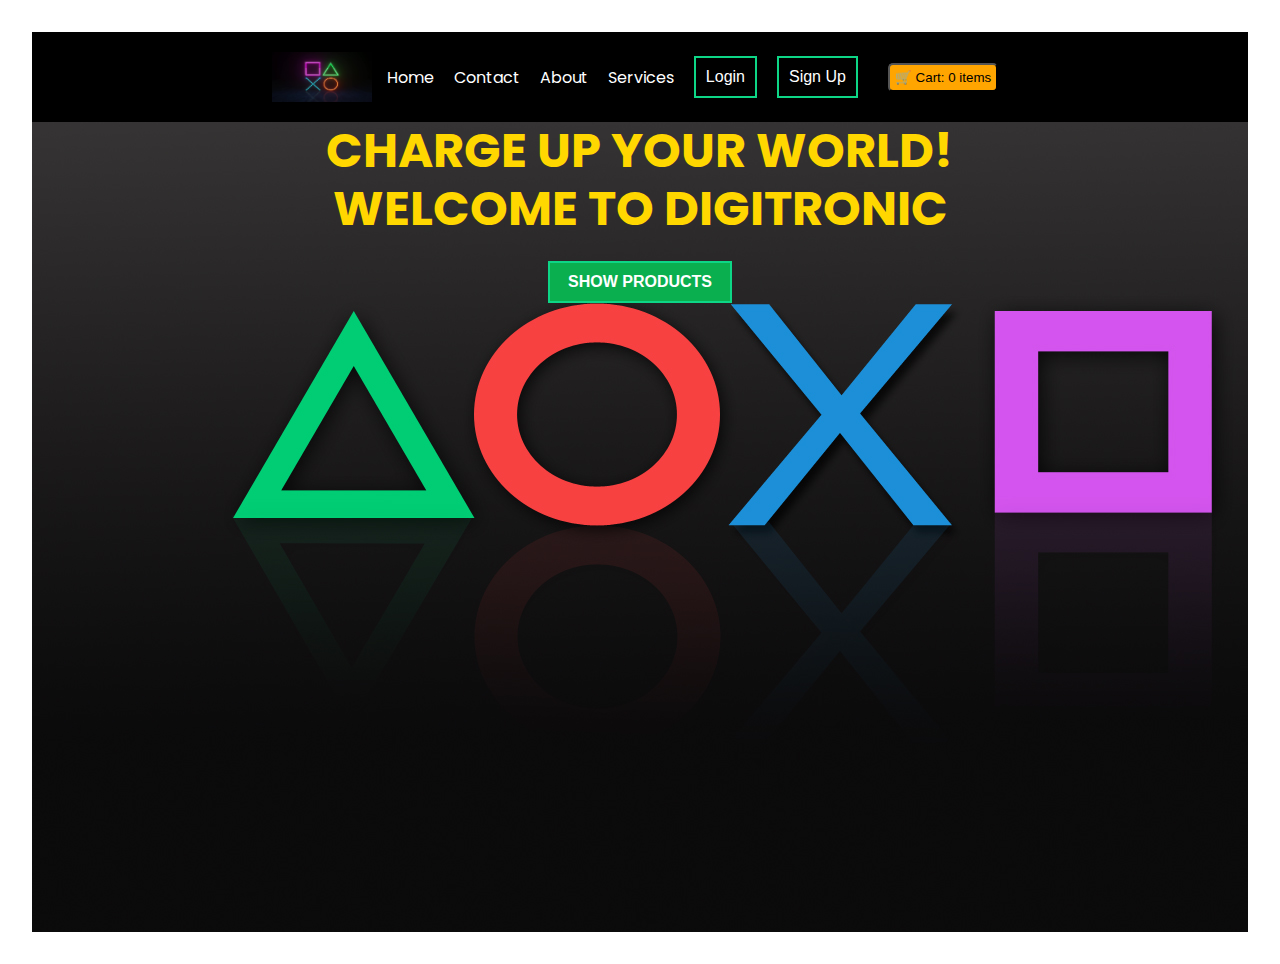
<file: index.html>
<!DOCTYPE html>
<html lang="en">
<head>
    <meta charset="UTF-8">
    <meta name="viewport" content="width=device-width, initial-scale=1.0">
    <title>SHOPPING</title>
    <link rel="stylesheet" href="homestyle.css">
    <link rel="preconnect" href="https://fonts.googleapis.com">
    <link rel="preconnect" href="https://fonts.gstatic.com" crossorigin>
    <link href="https://fonts.googleapis.com/css2?family=Poppins:ital,wght@0,100;0,200;0,300;0,400;0,500;0,600;0,700;0,800;0,900;1,100;1,200;1,300;1,400;1,500;1,600;1,700;1,800;1,900&display=swap" rel="stylesheet">
</head>
<body>
     <main >
        <nav class="navbar">
            <img src="images/logo.jpg" alt="Logo" width="100" height="50">
                    
            <button class="navbar-toggler" aria-label="Toggle navigation">
                ☰
            </button> 
            <ul class="navbar-links">
                <li class="nav-link"><a href="#">Home</a></li>
                <li class="nav-link"><a href="#">Contact</a></li>
                <li class="nav-link"><a href="#">About</a></li>
                <li class="nav-link"><a href="#">Services</a></li>
                <li class="nav-link"><button class="nav-btn"><a href="login.html">Login</a></button></li>
                <li class="nav-link"><button class="nav-btn"><a href="signup.html">Sign Up</a></button></li>
                <li><div style="text-align:center; padding: 10px; font-size: 18px;">
        <button class="cart"><a href="cart.html">🛒 Cart: <span id="cart-count">0</span> items</a></button>
             </div></li>
            </ul>

        </nav>
      
        <section id="hero-text">
            <h1>CHARGE UP YOUR WORLD!<br>WELCOME TO DIGITRONIC</h1>
            <div class="dropdown">
                <button class="dropbtn"><a href="#" class="showproduct-btn btn">Show Products</a></button>
                    <div class="dropdown-content">
                        <a href="SmartPhones.html">SmartPhones</a>
                        <a href="laptops.html">Laptops</a>
                        <a href="consoles.html">Consoles</a>
                    </div>
            </div>
        </section>
    </main>
<script>
  let cart = JSON.parse(localStorage.getItem('cart')) || [];

  function updateCartCount() {
    document.getElementById('cart-count').innerText = cart.length;
  }
  document.querySelectorAll('.add-to-cart').forEach(button => {
    button.addEventListener('click', function () {
      const product = this.getAttribute('data-product');
      cart.push(product);
      localStorage.setItem('cart', JSON.stringify(cart));
      updateCartCount();
      alert(product + ' added to cart!');
    });
  });

  updateCartCount();
</script>
</body>
</html>
</file>
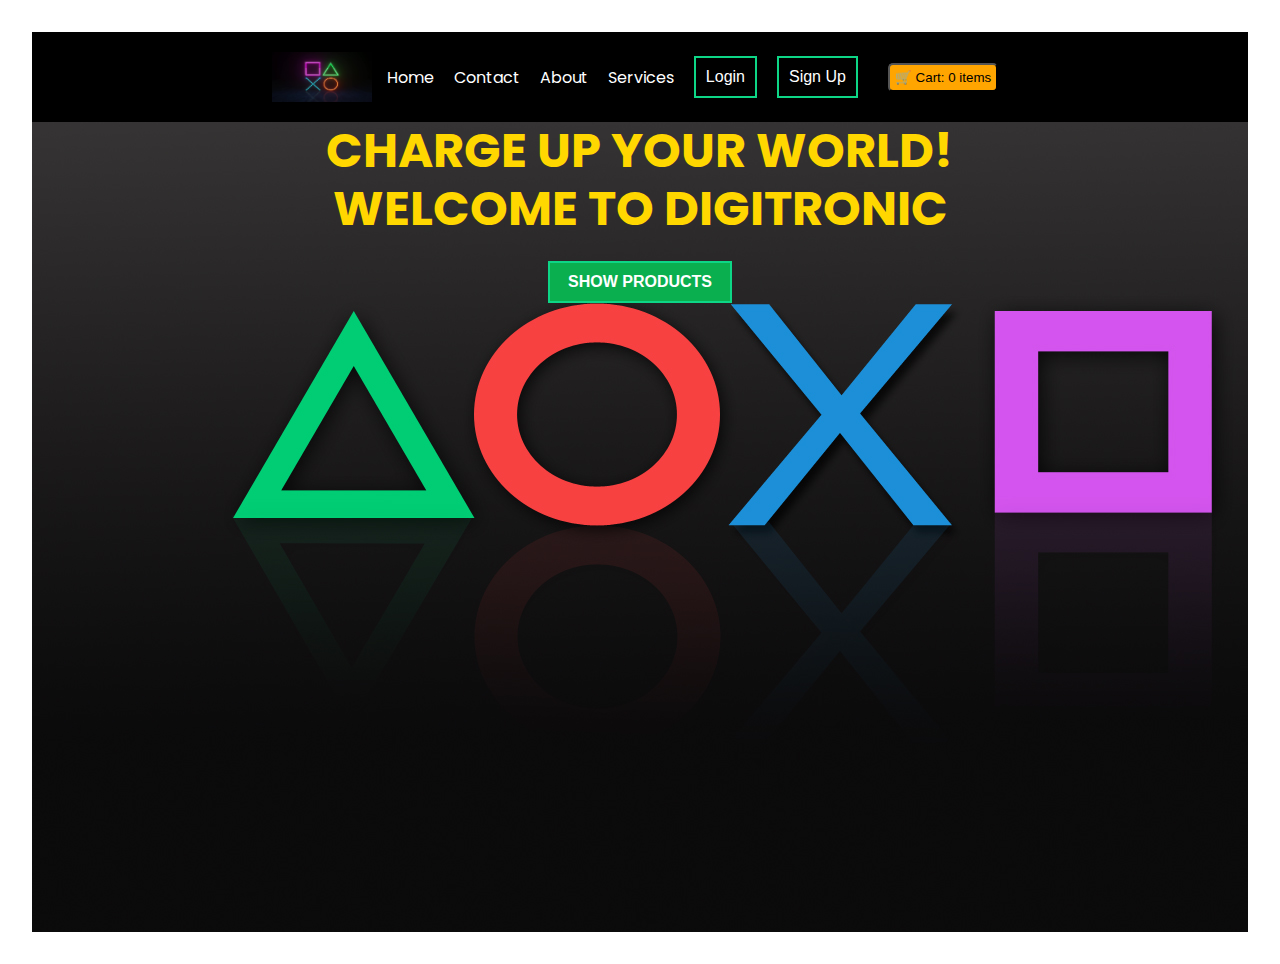
<file: home.html>
<!DOCTYPE html>
<html lang="en">
<head>
    <meta charset="UTF-8">
    <meta name="viewport" content="width=device-width, initial-scale=1.0">
    <title>SHOPPING</title>
    <link rel="stylesheet" href="homestyle.css">
    <link rel="preconnect" href="https://fonts.googleapis.com">
    <link rel="preconnect" href="https://fonts.gstatic.com" crossorigin>
    <link href="https://fonts.googleapis.com/css2?family=Poppins:ital,wght@0,100;0,200;0,300;0,400;0,500;0,600;0,700;0,800;0,900;1,100;1,200;1,300;1,400;1,500;1,600;1,700;1,800;1,900&display=swap" rel="stylesheet">
</head>
<body>
     <main >
        <nav class="navbar">
            <img src="images/logo.jpg" alt="Logo" width="100" height="50">
                    
            <button class="navbar-toggler" aria-label="Toggle navigation">
                ☰
            </button> 
            <ul class="navbar-links">
                <li class="nav-link"><a href="#">Home</a></li>
                <li class="nav-link"><a href="#">Contact</a></li>
                <li class="nav-link"><a href="#">About</a></li>
                <li class="nav-link"><a href="#">Services</a></li>
                <li class="nav-link"><button class="nav-btn"><a href="login.html">Login</a></button></li>
                <li class="nav-link"><button class="nav-btn"><a href="signup.html">Sign Up</a></button></li>
                <li><div style="text-align:center; padding: 10px; font-size: 18px;">
        <button class="cart"><a href="cart.html">🛒 Cart: <span id="cart-count">0</span> items</a></button>
             </div></li>
            </ul>

        </nav>
      
        <section id="hero-text">
            <h1>CHARGE UP YOUR WORLD!<br>WELCOME TO DIGITRONIC</h1>
            <div class="dropdown">
                <button class="dropbtn"><a href="#" class="showproduct-btn btn">Show Products</a></button>
                    <div class="dropdown-content">
                        <a href="SmartPhones.html">SmartPhones</a>
                        <a href="laptops.html">Laptops</a>
                        <a href="consoles.html">Consoles</a>
                    </div>
            </div>
        </section>
    </main>
<script>
  let cart = JSON.parse(localStorage.getItem('cart')) || [];

  function updateCartCount() {
    document.getElementById('cart-count').innerText = cart.length;
  }
  document.querySelectorAll('.add-to-cart').forEach(button => {
    button.addEventListener('click', function () {
      const product = this.getAttribute('data-product');
      cart.push(product);
      localStorage.setItem('cart', JSON.stringify(cart));
      updateCartCount();
      alert(product + ' added to cart!');
    });
  });

  updateCartCount();
</script>
</body>
</html>
</file>
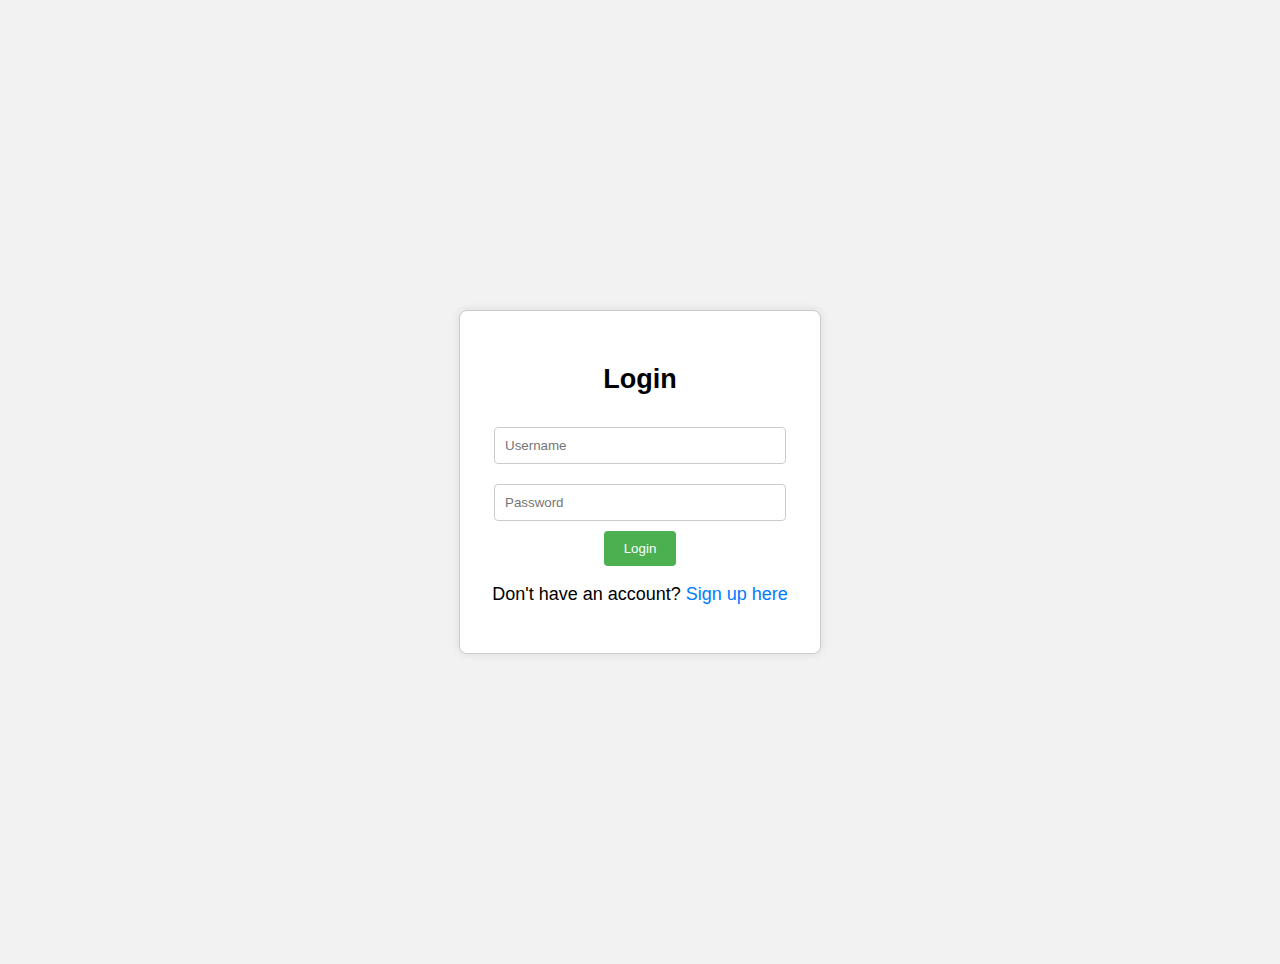
<file: login.html>
<!DOCTYPE html>
<html lang="en">
<head>
  <meta charset="UTF-8" />
  <meta name="viewport" content="width=device-width, initial-scale=1.0"/>
  <title>Login Page</title>
  <style>
    body {
      margin: 0;
      padding: 0;
      font-family: Arial, sans-serif;
      height: 100vh;
      display: flex;
      justify-content: center;
      align-items: center;
      background: #f2f2f2;
    }
    .box {
      background: white;
      padding: 30px;
      border: 1px solid #ccc;
      border-radius: 8px;
      box-shadow: 0 0 10px rgba(0,0,0,0.1);
      width: 300px;
      text-align: center;
    }
    input {
      width: 90%;
      padding: 10px;
      margin: 10px 0;
      border: 1px solid #ccc;
      border-radius: 4px;
    }
    button {
      padding: 10px 20px;
      border: none;
      background-color: #4CAF50;
      color: white;
      border-radius: 4px;
      cursor: pointer;
    }
    button:hover {
      background-color: #45a049;
    }
    a {
      text-decoration: none;
      color: #007BFF;
    }
    @media (max-width: 600px) {
  .main {
    flex-direction: column;
  }
}
@media (min-width: 601px) and (max-width: 1024px) {
  body {
    font-size: 17px;
  }
}
@media (min-width: 1025px) {
  body {
    font-size: 18px;
    padding: 2rem;
  }
}
  </style>
</head>
<body>
  <div class="box">
    <h2>Login</h2>
    <form onsubmit="return loginUser()">
      <input type="text" id="loginUsername" placeholder="Username" required />
      <input type="password" id="loginPassword" placeholder="Password" required />
      <button type="submit">Login</button>
    </form>
    <p>Don't have an account? <a href="signup.html">Sign up here</a></p>
  </div>

  <script>
    function loginUser() {
      const username = document.getElementById("loginUsername").value;
      const password = document.getElementById("loginPassword").value;

      const storedUsername = localStorage.getItem("username");
      const storedPassword = localStorage.getItem("password");

      if (username === storedUsername && password === storedPassword) {
        alert("Login successful!");
      } else {
        alert("Invalid username or password.");
      }

      return false; // prevent form submission
    }
  </script>
</body>
</html>
</file>
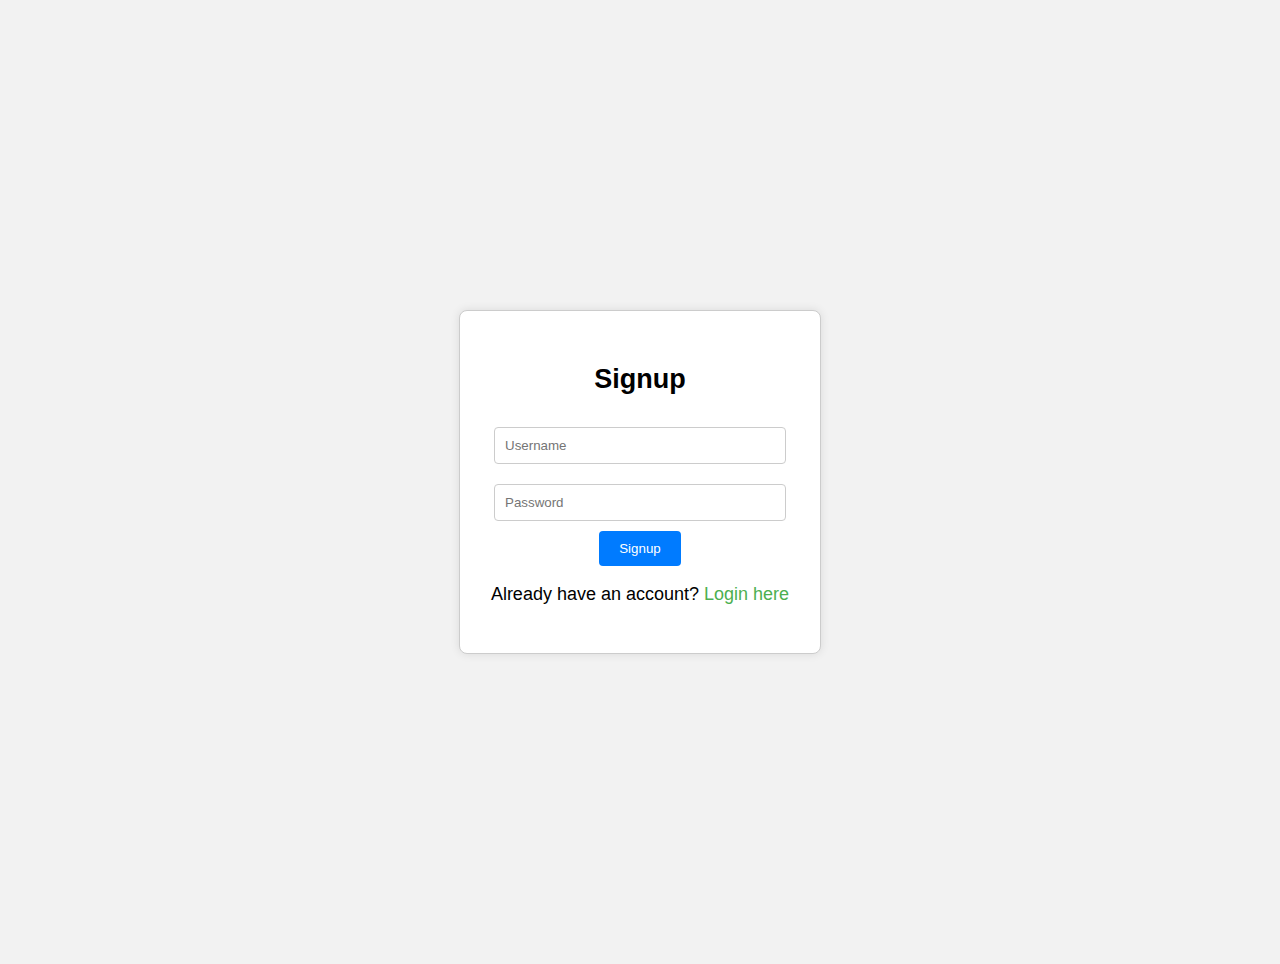
<file: signup.html>
<!DOCTYPE html>
<html lang="en">
<head>
  <meta charset="UTF-8" />
  <meta name="viewport" content="width=device-width, initial-scale=1.0"/>
  <title>Signup Page</title>
  <style>
    body {
      margin: 0;
      padding: 0;
      font-family: Arial, sans-serif;
      height: 100vh;
      display: flex;
      justify-content: center;
      align-items: center;
      background: #f2f2f2;
    }
    .box {
      background: white;
      padding: 30px;
      border: 1px solid #ccc;
      border-radius: 8px;
      box-shadow: 0 0 10px rgba(0,0,0,0.1);
      width: 300px;
      text-align: center;
    }
    input {
      width: 90%;
      padding: 10px;
      margin: 10px 0;
      border: 1px solid #ccc;
      border-radius: 4px;
    }
    button {
      padding: 10px 20px;
      border: none;
      background-color: #007BFF;
      color: white;
      border-radius: 4px;
      cursor: pointer;
    }
    button:hover {
      background-color: #0056b3;
    }
    a {
      text-decoration: none;
      color: #4CAF50;
    }
    @media (max-width: 600px) {
  .main {
    flex-direction: column;
  }
}
@media (min-width: 601px) and (max-width: 1024px) {
  body {
    font-size: 17px;
  }
}
@media (min-width: 1025px) {
  body {
    font-size: 18px;
    padding: 2rem;
  }
}
  </style>
</head>
<body>
  <div class="box">
    <h2>Signup</h2>
    <form onsubmit="return registerUser()">
      <input type="text" id="signupUsername" placeholder="Username" required />
      <input type="password" id="signupPassword" placeholder="Password" required />
      <button type="submit">Signup</button>
    </form>
    <p>Already have an account? <a href="login.html">Login here</a></p>
  </div>

  <script>
    function registerUser() {
      const username = document.getElementById("signupUsername").value;
      const password = document.getElementById("signupPassword").value;

      localStorage.setItem("username", username);
      localStorage.setItem("password", password);

      alert("Signup successful! You can now log in.");
      window.location.href = "login.html";

      return false;
    }
  </script>
</body>
</html>
</file>
<file: homestyle.css>
*{
    box-sizing: border-box;
    margin: 0;
    padding: 0;
}

body{
    font-family: "poppins";
}

main{
    background-image: url('./images/bg.jpg');
    background-repeat: no-repeat;
    background-size: cover;
    height: 100vh;
}

.navbar{
    background-color: black;
    display: flex;
    justify-content: center;
    align-items: center;
    gap: 15px;
    position: relative;
    flex-wrap: wrap;
    padding: 20px 15px;
}

.navbar-links{
    list-style: none;
    margin: 0;
    padding: 0;
    display: flex;
    gap: 20px;
    justify-content: space-around;
    align-items: center;
}

.nav-link a{
    color: white;
    text-decoration: none;
    font-size: 16px;
    display: block;
}

.nav-link{
    list-style-type: none;
}

.navbar-toggler{
    background: none;
    border: none;
    color: white;
    font-size: 30px;
    cursor: pointer;
    display: none;
}

.nav-btn{
    border: 2px solid  rgb(13, 214, 134);
    background-color: rgba(0,0, 0, 0);
    padding: 10px;
    transition: background-color 1s ease;
}

.nav-btn:hover{
    background-color:  rgb(13, 214, 134);
}

#hero-text h1{
    font-size: 3rem;
    line-height: 1.2;
    color: gold;
    margin-bottom: 1.5rem;
}

#hero-text{
    text-align: center;
}

.btn{
    color: white;
    font-size: 1rem;
    text-transform: uppercase;
    text-decoration: none;
    padding: 10px 18px;
    display: inline-block;
    border: 2px solid rgb(13, 214, 134);
    background: none;
    font-weight: 600;
    transition: 0.5s ease background-color;
}

.btn:hover{
    background-color: rgb(13, 214, 134);
}

.showproduct-btn  {
    background-color: #0AAF4F;
}

.showproduct-btn:hover {
    background: none;
}
   
.dropdown {
      position: relative;
      display: inline-block;
}

.dropbtn {
      background-color: rgb(13, 214, 134);
      color: white;
      font-size: 16px;
      border: none;
      cursor: pointer;
}

.dropdown-content {
      display: none;
      position: absolute;
      background-color: grey;
      min-width: auto;
      box-shadow: 0px 8px 16px 0px rgba(0,0,0,0.2);
      z-index: 1;
}

.dropdown-content a {
      color: white;
      padding: 12px 16px;
      text-decoration: none;
      display: block;
}

.dropdown-content a:hover {
      background-color: #f1f1f1;
      color: black;
}

.dropdown:hover .dropdown-content {
      display: block;
}
.add-to-cart{
    color: black;
    background-color: orange;
    padding: 5px;
    border-radius: 5px;
}
.cart{
    background-color: orange;
    border-radius: 5px;
    padding: 5px;
}
a{
    color: black;
    text-decoration: none;
}
@media (max-width:780px) {
    #hero-text h1 {
        font-size: 8vw ;
    }
    #hero-text a {
        font-size: 2vw ;
    }
}

@media (max-width:600px) {
    .navbar-links {
        display: none;
    }

    .navbar-toggler {
        display: block;
    }
}
@media (max-width: 600px) {
  .main {
    flex-direction: column;
  }
}
@media (min-width: 601px) and (max-width: 1024px) {
  body {
    font-size: 17px;
  }
}
@media (min-width: 1025px) {
  body {
    font-size: 18px;
    padding: 2rem;
  }
}
</file>
